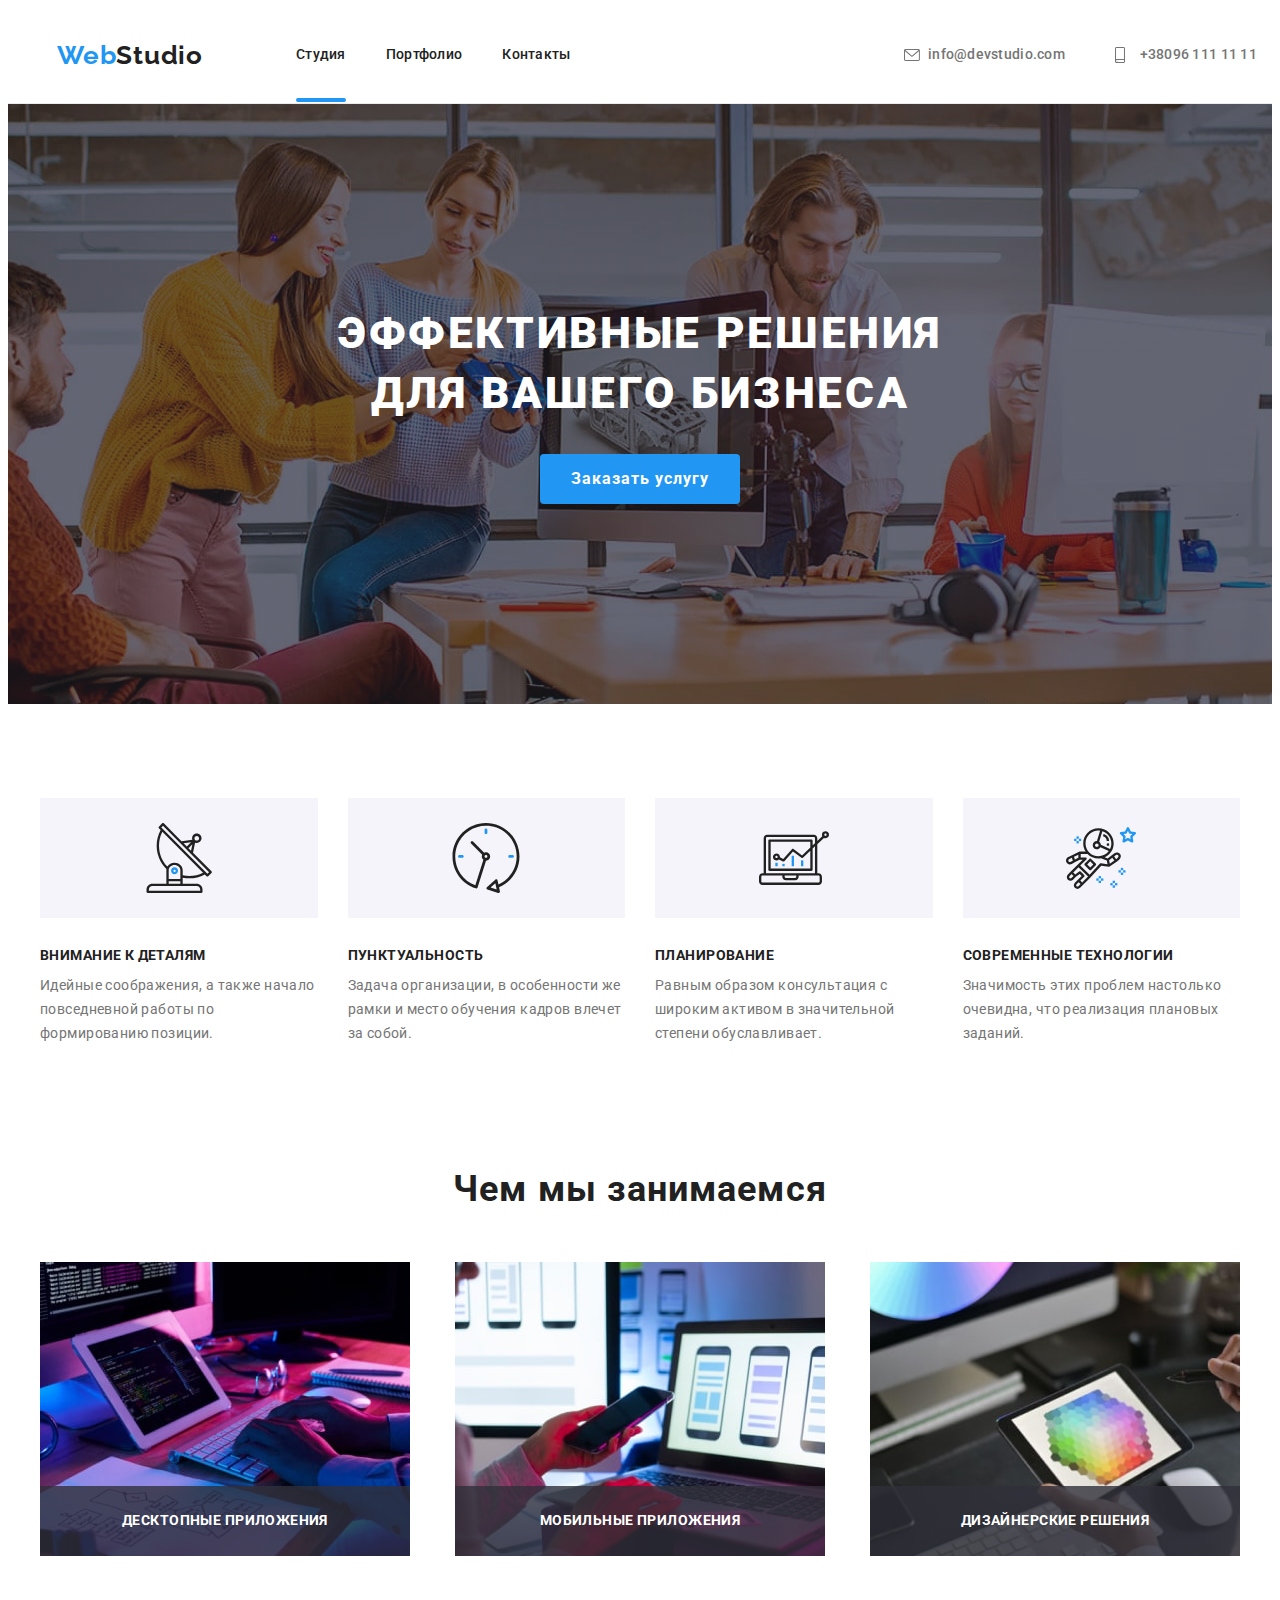
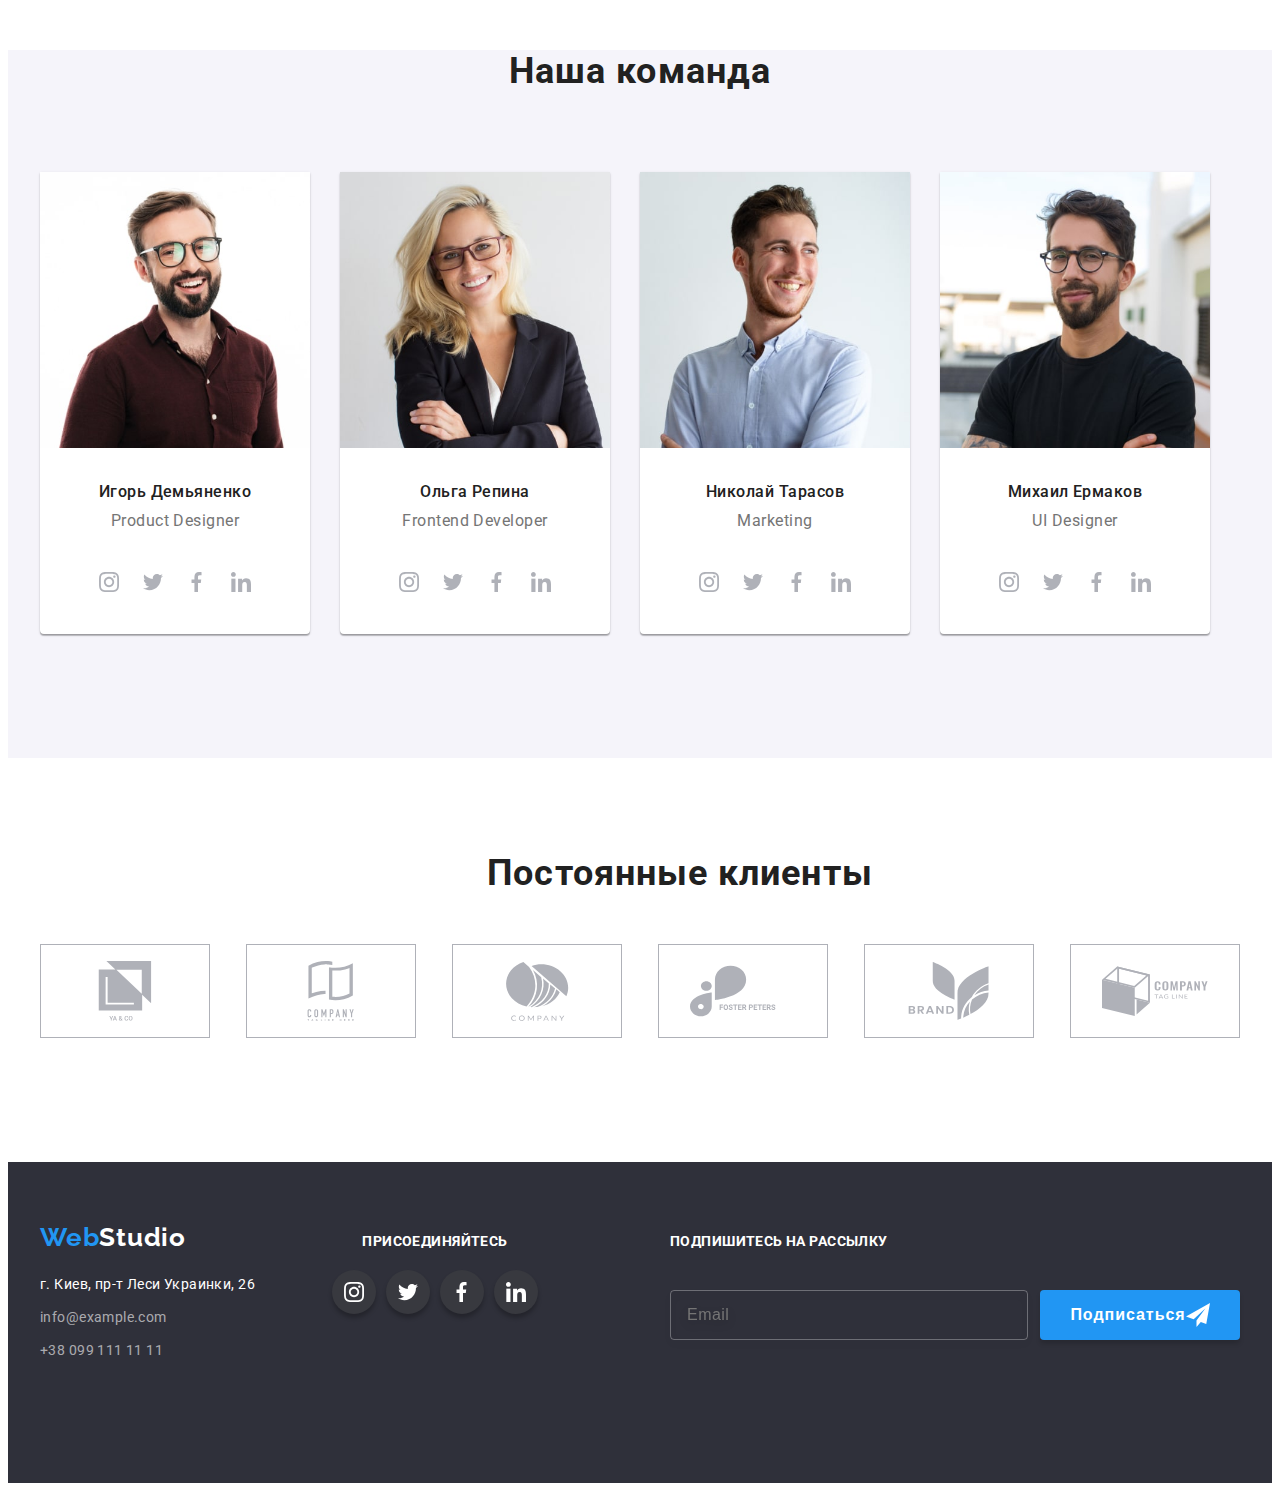
<file: index.html>
<!DOCTYPE html>
<html lang="ru">
<head>
    <meta charset="UTF-8">
    <meta http-equiv="X-UA-Compatible" content="IE=edge">
    <meta name="viewport" content="width=device-width, initial-scale=1.0">
    <title>Document</title>
    <link rel="preconnect" href="https://fonts.googleapis.com">
    <link rel="preconnect" href="https://fonts.gstatic.com" crossorigin>
    <link href="https://fonts.googleapis.com/css2?family=Raleway:wght@700&family=Roboto:wght@400;500;700;900&display=swap" rel="stylesheet">
    <link rel="stylesheet" href="https://cdnjs.cloudflare.com/ajax/libs/modern-normalize/1.1.0/modern-normalize.min.css"
                integrity="sha512-wpPYUAdjBVSE4KJnH1VR1HeZfpl1ub8YT/NKx4PuQ5NmX2tKuGu6U/JRp5y+Y8XG2tV+wKQpNHVUX03MfMFn9Q=="
                crossorigin="anonymous" referrerpolicy="no-referrer" />
    <link rel="stylesheet" href="./css/main.css"/>
</head>
<body>
        <!--page header-->
     <header class="header">
        <div class="container">
        <nav class="header-navigation">
            <a class="header__logo link" lang="en" href="./index.html"><span>Web</span>Studio</a>
            <div class="main-navigation">
            <ul class="header__list list">
                <li class="header__item">
                   <a class="header__link link active " href="./index.html">Студия</a>  
                </li>
                <li class="header__item">
                    <a class="header__link link" href="./portfolio.html">Портфолио</a> 
                </li>
                <li class="header__item">
                    <a class="header__link link" href="">Контакты</a> 
                </li>
            </ul>
            </div>
        </nav>
        <div class="header__right">
            <a class="header__mail header__link link" href="mailgo:info@devstudio.com">
                <svg class="icon-mail" width="16" height="12">
                    <use href="./img/sprite.svg#icon-envelope-hover">
                    </use>
                </svg>
                info@devstudio.com</a>
            <a class="header__tel header__link link" href="tell:+380961111111">
                <svg class="icon-tel" width="10" height="16">
                    <use href="./img/sprite.svg#icon-smartphone">
                    </use>
                </svg> +38096 111 11 11</a>
        </div> 
        <button class="menu-open" data-menu-open>
            <svg class="icon-menu" width="24" height="16">
            <use href="./img/sprite.svg#icon-menu">
            </use>
        </svg>
        </button>
        </div>
        <div class="mob-menu is-hidden" data-menu >
            <button class="mob-menu__close" data-menu-close>
                <svg class="icon-close" width="24" height="16">
                    <use href="./img/sprite.svg#icon-close">
                    </use>
                </svg>
            </button>
            <ul class="mob-menu__list list">
                <li class="mob-menu__item">
                   <a class="mob-menu__link link active " href="./index.html">Студия</a>  
                </li>
                <li class="mob-menu__item">
                    <a class="mob-menu__link link" href="./portfolio.html">Портфолио</a> 
                </li>
                <li class="mob-menu__item">
                    <a class="mob-menu__link link" href="">Контакты</a> 
                </li>
            </ul>
            <div class="mob-menu__nav">
                <a class="mob-menu__mail header__link link" href="mailgo:info@devstudio.com">
                    info@devstudio.com</a>
                <a class="mob-menu__tel header__link link" href="tell:+380961111111">
                     +38096 111 11 11</a>
            </div> 
            <ul class="mob-menu-site__list list">
                <li class="mob-menu-site__item"> <a href="https://www.instagram.com" class="mob-menu-site__link link">Instagram</a> </li>
                <li class="mob-menu-site__item"><a href="https://www.twitter.com" class="mob-menu-site__link link">Twitter</a></li>
                <li class="mob-menu-site__item"><a href="https://www.facebook.com" class="mob-menu-site__link link">Facebook</a></li>
                <li class="mob-menu-site__item"><a href="https://www.linkedin.com" class="mob-menu-site__link link">Linkedin</a></li>
            </ul>
        </div>
    </header>
        <!-- unique page content -->
        <!-- hero -->
        <section class="hero">
            <div class="container hero__container">
                <h1 class="hero__title">Эффективные решения для вашего бизнеса</h1>
                <button class="hero__button btn" type="button" data-modal-open >Заказать услугу</button>
            </div>
        </section>
        <!-- features section -->
        <section class="features">
            <div class="container features-container">
            <ul class="features-list list">
                <li class="features-items">
                    <div class="container-icon-feature">
                        <svg class="icon-features" width="70" height="70">
                            <use href="./img/sprite.svg#icon-antenna">
                            </use>
                        </svg>
                    </div>
                    <h3 class="features-title">Внимание к деталям</h3>
                    <p class="features-text">Идейные соображения, а также начало повседневной работы по формированию позиции.</p>
                </li>
                <li class="features-items">
                    <div class="container-icon-feature">
                        <svg class="icon-features" width="70" height="70">
                            <use href="./img/sprite.svg#icon-clock">
                            </use>
                        </svg>
                    </div>
                    <h3 class="features-title">Пунктуальность</h3> 
                    <p class="features-text">Задача организации, в особенности же рамки и место обучения кадров влечет за собой.</p>
                </li>
                <li class="features-items">
                    <div class="container-icon-feature">
                        <svg class="icon-features" width="70" height="70">
                            <use href="./img/sprite.svg#icon-diagram">
                            </use>
                        </svg>
                    </div>
                    <h3 class="features-title">Планирование</h3>  
                    <p class="features-text">Равным образом консультация с широким активом в значительной степени обуславливает.</p>
                </li>
                <li class="features-items">
                    <div class="container-icon-feature">
                        <svg class="icon-features" width="70" height="70">
                            <use href="./img/sprite.svg#icon-astronaut">
                            </use>
                        </svg>
                    </div>
                    <h3 class="features-title">Современные технологии</h3>
                    <p class="features-text">Значимость этих проблем настолько очевидна, что реализация плановых заданий.</p> 
                </li>
            </ul>
            </div>     
        </section>
        <!-- images section -->
          <section class="images">
            <div class="container images-container">
            <h2 class="images-title">Чем мы занимаемся</h2>
            <ul class="images-list list">
                <li class="images-item">
                     <img src="./img/img1-min.jpg" alt="Блок схема і процес написання коду" Width="370" Height="294">
                    <p class="images-text">Десктопные приложения</p>
                </li>
                <li class="images-item">
                   <img src="./img/img2-min.jpg" alt="Смартфон підключений до ноутбука" Width="370" Height="294">
                    <p class="images-text">Мобильные приложения</p>
                </li>
                <li class="images-item">
                        <img src="./img/img3-min.jpg" alt="Кольорова палітра на планшеті" Width="370" Height="294">
                    <p class="images-text">Дизайнерские решения</p>
                </li>
            </ul>
        </div>
        </section>
        <!-- team section -->
        <section class="team-section">
            <div class="container team-container">
            <h2 class="team-title">Наша команда</h2>
            <ul class="team-list list">
                <li class="team-item">
                    <picture>
                        <source srcset="./img/img1x1-min.jpg 1x, ./img/img1x2-min.jpg 2x " media="(min-width:480px)" >
                        <source srcset="./img/img1x1-min.jpg 1x, ./img/img1x2-min.jpg 2x " media="(min-width:768px)" >
                        <img src="./img/img-min.jpg" alt="Игорь Демьяненко" width="270">
                    </picture>
                    <div class="team-name-container">
                        <h3 class="team-name">Игорь Демьяненко</h3>
                        <p class="team-position" lang="en">Product Designer</p>
                    </div>
                    <ul class="icon-list list">
                        <li class="icon-group-item">
                            <a class="icon-group" href="https://www.instagram.com"><svg class="group" width="20" height="20">
                                <use href="./img/sprite.svg#icon-instagram">
                                </use>
                            </svg></a>
                        </li>
                        <li class="icon-group-item">
                            <a class="icon-group" href="https://www.twitter.com"><svg class="group" width="20" height="20">
                                <use href="./img/sprite.svg#icon-twitter">
                                </use>
                            </svg></a>
                        </li>
                        <li class="icon-group-item">
                            <a class="icon-group" href="https://www.facebook.com"><svg class="group" width="20" height="20">
                                <use href="./img/sprite.svg#icon-Vector">
                                </use>
                            </svg></a>
                        </li>
                        <li class="icon-group-item">
                            <a class="icon-group" href="https://www.linkedin.com"><svg class="group" width="20" height="20">
                                <use href="./img/sprite.svg#icon-linkedin">
                                </use>
                            </svg></a>
                        </li>
                    </ul>
                </li>
                <li class="team-item">
                    <picture>
                        <source srcset="./img/img2x1-min.jpg 1x, ./img/img2x2-min.jpg 2x " media="(min-width:480px)" >
                        <source srcset="./img/img2x1-min.jpg 1x, ./img/img2x2-min.jpg 2x " media="(min-width:768px)" >
                        <img src="./img/img4-min.jpg" alt="Ольга Репина" width="270">
                    </picture>
                    <div class="team-name-container">
                        <h3 class="team-name">Ольга Репина</h3>
                        <p class="team-position" lang="en">Frontend Developer</p>
                    </div>
                    <ul class="icon-list list">
                        <li>
                            <a class="icon-group" href="https://www.instagram.com"><svg class="group" width="20" height="20">
                                <use href="./img/sprite.svg#icon-instagram">
                                </use>
                            </svg></a>
                        </li>
                        <li>
                            <a class="icon-group" href="https://www.twitter.com"><svg class="group" width="20" height="20">
                                <use href="./img/sprite.svg#icon-twitter">
                                </use>
                            </svg></a>
                        </li>
                        <li>
                            <a class="icon-group" href="https://www.facebook.com"><svg class="group" width="20" height="20">
                                <use href="./img/sprite.svg#icon-Vector">
                                </use>
                            </svg></a>
                        </li>
                        <li>
                            <a class="icon-group" href="https://www.linkedin.com"><svg class="group" width="20" height="20">
                                <use href="./img/sprite.svg#icon-linkedin">
                                </use>
                            </svg></a>
                        </li>
                    </ul>
                </li>
                <li class="team-item">
                    <picture>
                        <source srcset="./img/img4x1-min.jpg 1x, ./img/img4x2-min.jpg 2x " media="(min-width:480px)" >
                        <source srcset="./img/img4x1-min.jpg 1x, ./img/img4x2-min.jpg 2x " media="(min-width:768px)" >
                        <img src="./img/img5-min.jpg" alt="Николай-Тарасов" width="270">
                    </picture>
                    <div class="team-name-container">
                        <h3 class="team-name">Николай Тарасов</h3>
                        <p class="team-position">Marketing</p>
                    </div>
                    <ul class="icon-list list">
                        <li>
                            <a class="icon-group" href="https://www.instagram.com"><svg class="group" width="20" height="20">
                                <use href="./img/sprite.svg#icon-instagram">
                                </use>
                            </svg></a>
                        </li>
                        <li>
                            <a class="icon-group" href="https://www.twitter.com"><svg class="group" width="20" height="20">
                                <use href="./img/sprite.svg#icon-twitter">
                                </use>
                            </svg></a>
                        </li>
                        <li>
                            <a class="icon-group" href="https://www.facebook.com"><svg class="group" width="20" height="20">
                                <use href="./img/sprite.svg#icon-Vector">
                                </use>
                            </svg></a>
                        </li>
                        <li>
                            <a class="icon-group" href="https://www.linkedin.com"><svg class="group" width="20" height="20">
                                <use href="./img/sprite.svg#icon-linkedin">
                                </use>
                            </svg></a>
                        </li>
                    </ul>
                </li>
                <li class="team-item">
                    <picture>
                        <source srcset="./img/img3x1-min.jpg 1x, ./img/img3x2-min.jpg 2x " media="(min-width:480px)" >
                        <source srcset="./img/img3x1-min.jpg 1x, ./img/img3x2-min.jpg 2x " media="(min-width:768px)" >
                        <img src="./img/img6-min.jpg" alt="Михаил Ермаков" width="270">
                    </picture>
                    <div class="team-name-container">
                        <h3 class="team-name">Михаил Ермаков</h3>
                        <p class="team-position">UI Designer</p>
                    </div>
                    <ul class="icon-list list">
                        <li>
                            <a class="icon-group" href="https://www.instagram.com"><svg class="group" width="20" height="20">
                                <use href="./img/sprite.svg#icon-instagram">
                                </use>
                            </svg></a>
                        </li>
                        <li>
                            <a class="icon-group" href="https://www.twitter.com"><svg class="group" width="20" height="20">
                                <use href="./img/sprite.svg#icon-twitter">
                                </use>
                            </svg></a>
                        </li>
                        <li>
                            <a class="icon-group" href="https://www.facebook.com"><svg class="group" width="20" height="20">
                                <use href="./img/sprite.svg#icon-Vector">
                                </use>
                            </svg></a>
                        </li>
                        <li>
                            <a class="icon-group" href="https://www.linkedin.com"><svg class="group" width="20" height="20">
                                <use href="./img/sprite.svg#icon-linkedin">
                                </use>
                            </svg></a>
                        </li>
                    </ul>
                </li>
            </ul>
        </div>
        </section>
        <section>
            <div class="container-customers container">
                <h2 class="customers-tittle">Постоянные клиенты</h2>
                <ul class="customers-list list">
                    <li class="customers-item">
                        <a class="icon-group-customers" href="">
                            <svg class="group" width="106" height="60";><use href="./img/sprite.svg#icon-group2"></use></svg>
                        </a>
                    </li>
                    <li class="customers-item">
                        <a class="icon-group-customers" href="">
                            <svg class="group" width="106" height="60"><use href="./img/sprite.svg#icon-group3"></use></svg>
                        </a>
                    </li>
                    <li class="customers-item">
                        <a class="icon-group-customers" href="">
                            <svg class="group" width="106" height="60"><use href="./img/sprite.svg#icon-group4"></use></svg>
                        </a>
                    </li>
                    <li class="customers-item">
                        <a class="icon-group-customers" href="">
                            <svg class="group" width="106" height="60"><use href="./img/sprite.svg#icon-group5"></use></svg>
                        </a>
                    </li>
                    <li class="customers-item">
                        <a class="icon-group-customers" href="">
                            <svg class="group" width="106" height="60"><use href="./img/sprite.svg#icon-group6"></use></svg>
                        </a>
                    </li>
                    <li class="customers-item">
                        <a class="icon-group-customers" href="">
                            <svg class="group" width="106" height="60"><use href="./img/sprite.svg#icon-group7"></use></svg>
                        </a>
                    </li>
                </ul>
            </div>
        </section>
    </main>
    <footer class="contacts">
        <div class="container contacts-container">
            <div class="container-footer">
                <a class="contacts-logo link" lang="en" href="./index.html"><span>Web</span>Studio</a>
                <address>
                    <ul class="contacts-list list"> 
                        <li class="contacts-items"><a class="contacts-address link" href="">г. Киев, пр-т Леси Украинки, 26</a></li>
                        <li class="contacts-items"><a class="contacts-link link" href="mailgo:info@example.com">info@example.com</a></li>
                        <li class="contacts-items"><a class="contacts-link link" href="tel:+380991111111">+38 099 111 11 11</a></li>
                    </ul>
                </address>
            </div>
            <div class="container-footer-name">
                <h2 class="name-footer">присоединяйтесь</h2>
                <ul class="icon-list-footer list">
                    <li class="footer-items">
                        <a class="footer-link link" href="https://www.instagram.com"><svg class="icon-instagram icon" width="20" height="20">
                            <use href="./img/sprite.svg#icon-instagram">
                            </use>
                        </svg></a>
                    </li>
                    <li class="footer-items">
                        <a class="footer-link link" href="https://www.twitter.com"><svg class="icon-twitter icon" width="20" height="20">
                            <use href="./img/sprite.svg#icon-twitter">
                            </use>
                        </svg></a>
                    </li>
                    <li class="footer-items">
                        <a class="footer-link link" href="https://www.facebook.com"><svg class="icon-facebook icon" width="20" height="20">
                            <use href="./img/sprite.svg#icon-Vector">
                            </use>
                        </svg></a>
                    </li>
                    <li class="footer-items">
                        <a class="footer-link link" href="https://www.linkedin.com"><svg class="icon-linkedin icon" width="20" height="20">
                            <use href="./img/sprite.svg#icon-linkedin">
                            </use>
                        </svg></a>
                    </li>
                </ul>
            </div>
            <form class="footer-form" action="">
                <h2 class="name-footer">подпишитесь на рассылку</h2>
                <div class="footer-form-container">
                    <input type="email" class="footer-email" placeholder="Email" >
                    <button class="footer-btn">Подписаться
                        <svg class="icon-icon-send" width="24" height="24">
                            <use href="./img/sprite.svg#icon-icon-send">
                            </use>
                        </svg>
                    </button>
                </div>
            </form>
        </div>
    
    </footer>
    <div class="backdrop is-hidden" data-modal >
        <div class="modal">
            <button class="button-close" type="button" data-modal-close>
                <svg class="icon-close icon" width="11" height="11">
                    <use href="./img/sprite.svg#icon-close">
                    </use>
                </svg>
            </button>
            <form  class="modal-form" name="signup_form" autocomplete="on" novalidate>
                <div class="modal-container">
                    <b class="modal-tittle">Оставьте свои данные, мы вам перезвоним</b>
                    <div class="modal-name">
                        <label class="text-label" for="name">
                        Имя
                        <span class="input-wrap">
                        <input class="modal-aria" type="text" name="name" id="name" placeholder="Иван Иванов"/>
                        <svg class="icon-m" width="18" height="18">
                            <use href="./img/sprite.svg#icon-man">
                            </use>
                        </svg>
                    </span>
                    </label>
                    </div>
                    <div class="modal-tel">
                        <label class="text-label" for="tel">
                        Телефон
                        <span class="input-wrap">
                        <input class="modal-aria" type="tel" name="tel" id="tel" placeholder="+380111111111"/>
                     <svg class="icon-m" width="18" height="18">
                            <use href="./img/sprite.svg#icon-phone">
                            </use>
                        </svg>
                    </span>    
                    </label>
                    </div>
                    <div class="modal-email">
                        <label class="text-label" for="email">
                        Почта
                        <span class="input-wrap">
                        <input class="modal-aria" type="email" name="email" id="email" placeholder="ivanov@mail"/>
                     <svg class="icon-m" width="18" height="18">
                            <use href="./img/sprite.svg#icon-envelope">
                            </use>
                        </svg>
                    </span>    
                    </label> 
                    </div>
                    <div class="modal-comments ">
                        <label class="text-label" for="comments">
                        Коментарий
                        <textarea class="comments-aria" name="comments" id="comments" placeholder="Введите текст"></textarea>
                    </label> 
                    </div>
                </div>
                <div class="modal-form-field">
                    <input type="checkbox" id="check" name="policy" class="visually-hidden checkbox">
                    <label for="check" class="check-label">
                        Соглашаюсь с рассылкой и принимаю <a class="modal-link" href="">Условия договора</a>
                    </label>
                </div>
                <button type="submit" class="btn form-btn">Oтправить</button>
              </form> 
        </div>
    </div> 
    <script src="./js/modal.js"></script>
    <script src="./js/menu.js"></script>
</body>
</html>
</file>
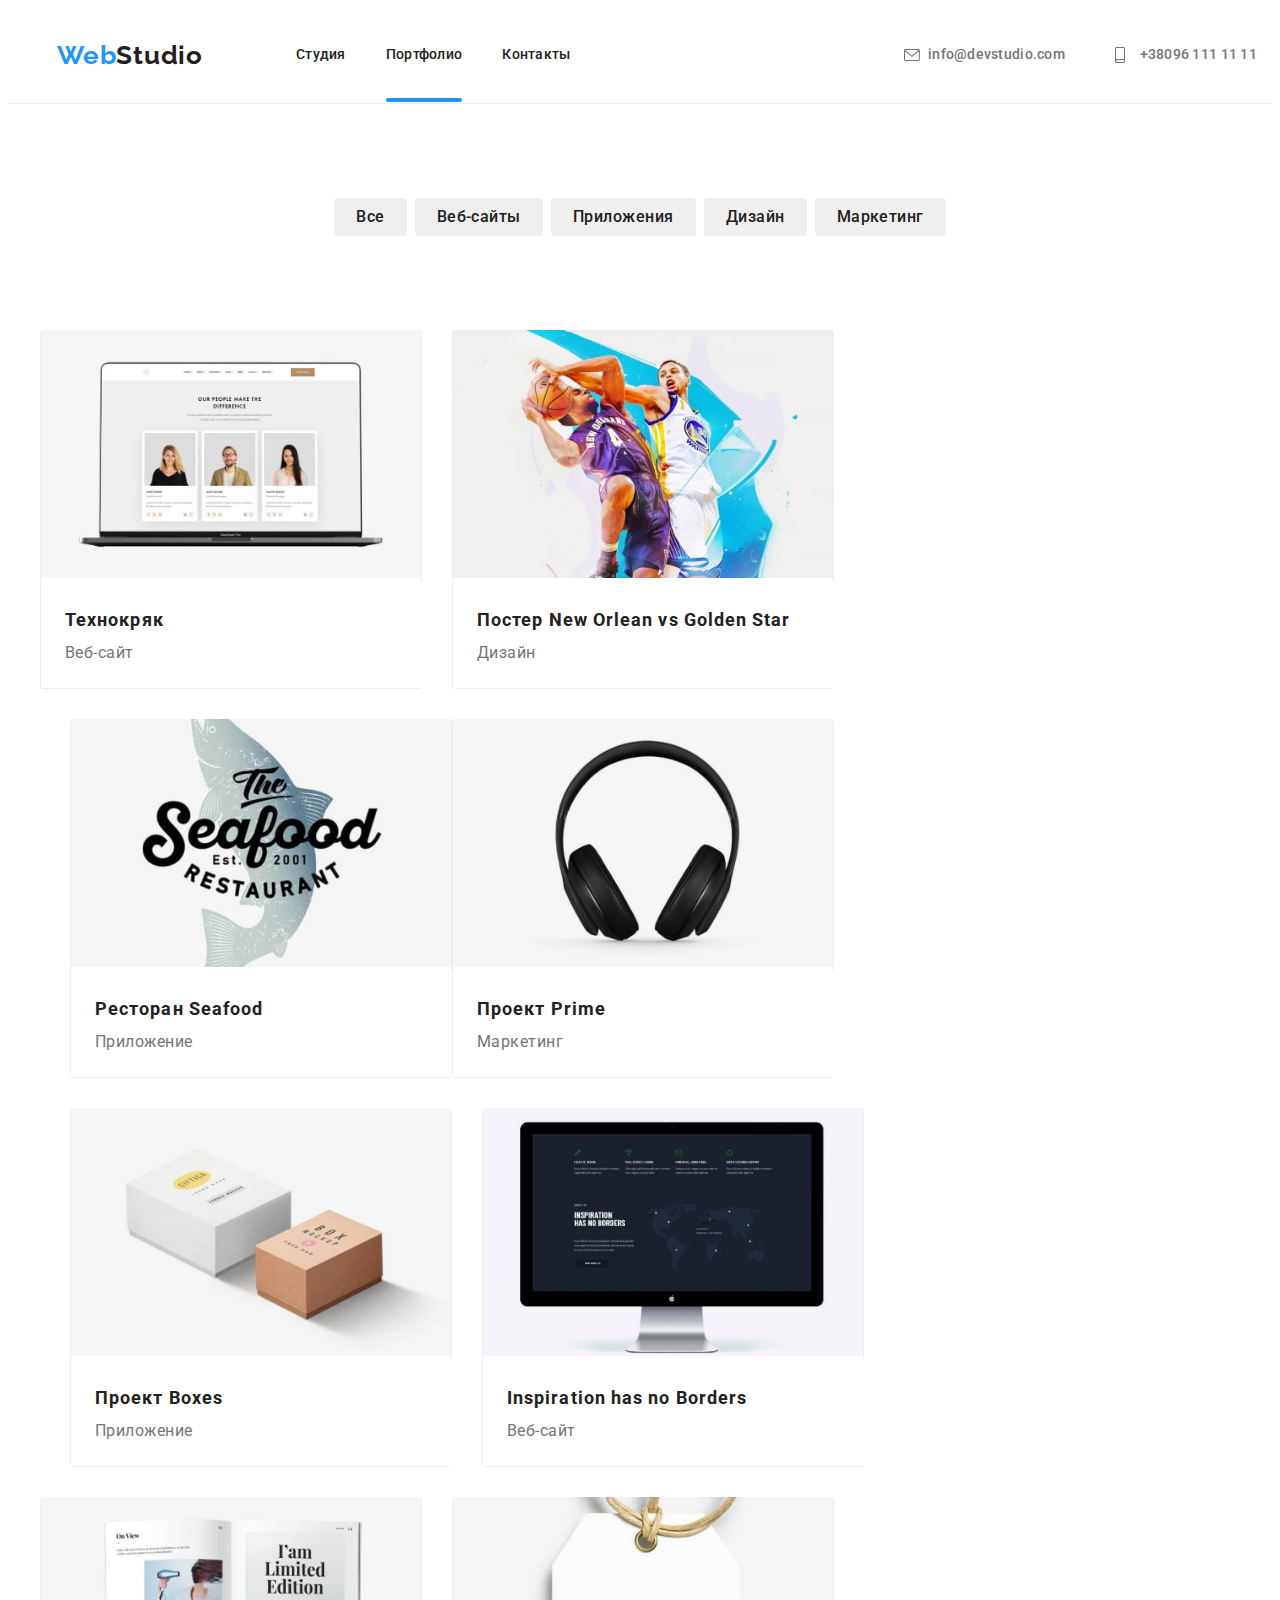
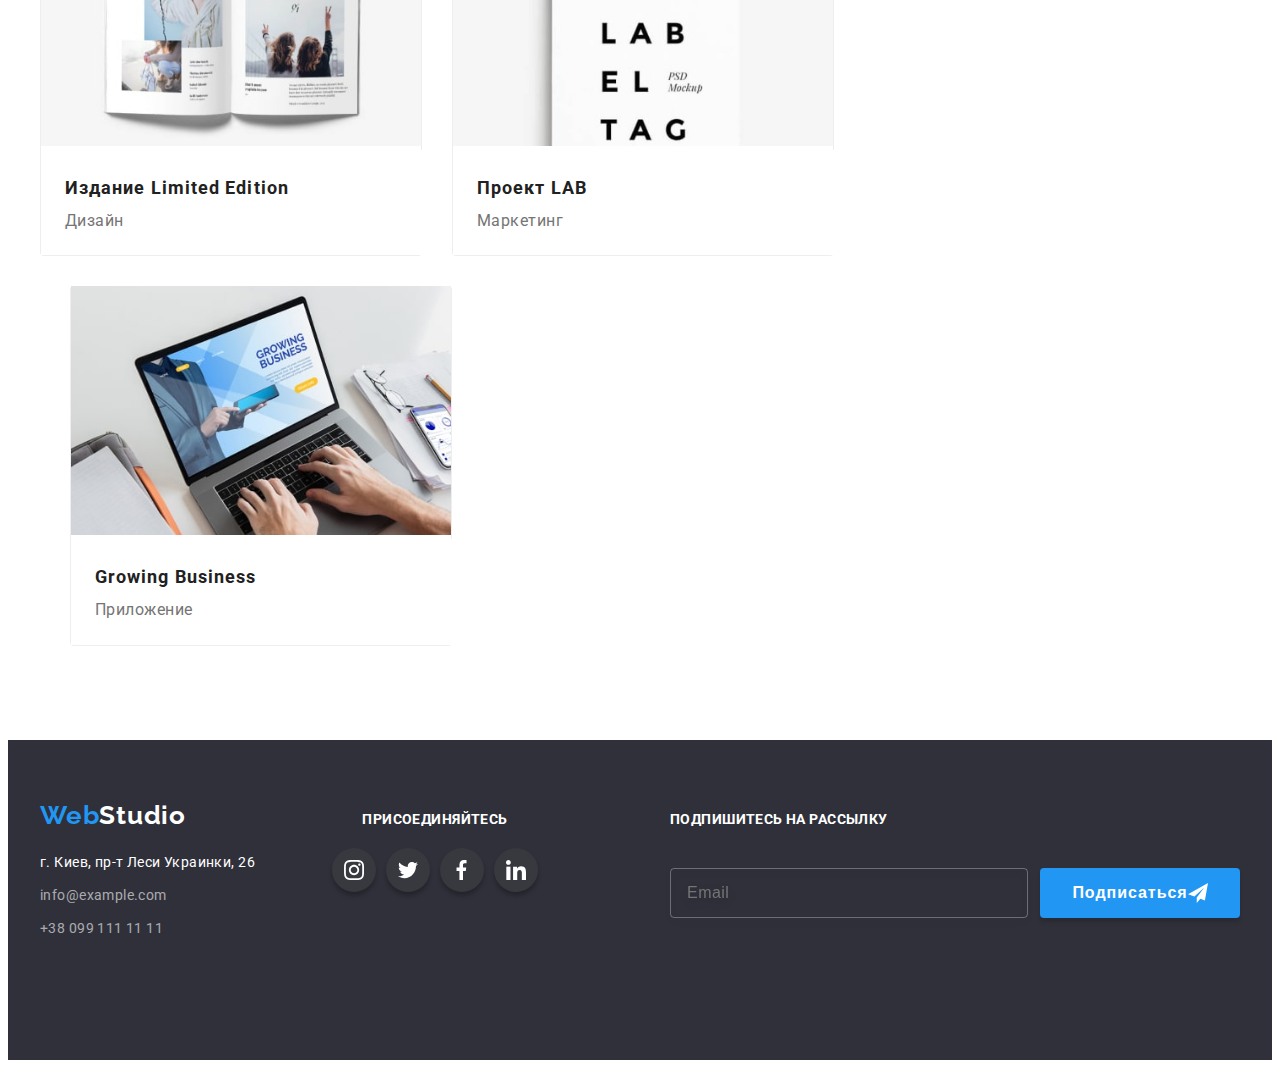
<file: portfolio.html>
<!DOCTYPE html>
<html lang="ru">
  <head>
    <meta charset="UTF-8">
    <meta http-equiv="X-UA-Compatible" content="IE=edge">
    <meta name="viewport" content="width=device-width, initial-scale=1.0">
    <title>Document</title>
    <link rel="preconnect" href="https://fonts.googleapis.com">
    <link rel="preconnect" href="https://fonts.gstatic.com" crossorigin>
    <link href="https://fonts.googleapis.com/css2?family=Raleway:wght@700&family=Roboto:wght@400;500;700;900&display=swap" rel="stylesheet">
    <link rel="stylesheet" href="https://cdnjs.cloudflare.com/ajax/libs/modern-normalize/1.1.0/modern-normalize.min.css"
                integrity="sha512-wpPYUAdjBVSE4KJnH1VR1HeZfpl1ub8YT/NKx4PuQ5NmX2tKuGu6U/JRp5y+Y8XG2tV+wKQpNHVUX03MfMFn9Q=="
                crossorigin="anonymous" referrerpolicy="no-referrer" />
    <link rel="stylesheet" href="./css/main.css"/>
</head>
<body>
        <!--page header-->
        <header class="header">
          <div class="container">
          <nav class="header-navigation">
              <a class="header__logo link" lang="en" href="./index.html"><span>Web</span>Studio</a>
              <div class="main-navigation">
              <ul class="header__list list">
                  <li class="header__item">
                     <a class="header__link link  " href="./index.html">Студия</a>  
                  </li>
                  <li class="header__item">
                      <a class="header__link link active" href="./portfolio.html">Портфолио</a> 
                  </li>
                  <li class="header__item">
                      <a class="header__link link" href="">Контакты</a> 
                  </li>
              </ul>
              </div>
          </nav>
          <div class="header__right">
              <a class="header__mail header__link link" href="mailgo:info@devstudio.com">
                  <svg class="icon-mail" width="16" height="12">
                      <use href="./img/sprite.svg#icon-envelope-hover">
                      </use>
                  </svg>
                  info@devstudio.com</a>
              <a class="header__tel header__link link" href="tell:+380961111111">
                  <svg class="icon-tel" width="10" height="16">
                      <use href="./img/sprite.svg#icon-smartphone">
                      </use>
                  </svg> +38096 111 11 11</a>
          </div> 
          <button class="menu-open" data-menu-open>
              <svg class="icon-menu" width="24" height="16">
              <use href="./img/sprite.svg#icon-menu">
              </use>
          </svg>
          </button>
          </div>
          <div class="mob-menu is-hidden" data-menu >
              <button class="mob-menu__close" data-menu-close>
                  <svg class="icon-close" width="24" height="16">
                      <use href="./img/sprite.svg#icon-close">
                      </use>
                  </svg>
              </button>
              <ul class="mob-menu__list list">
                  <li class="mob-menu__item">
                     <a class="mob-menu__link link active " href="./index.html">Студия</a>  
                  </li>
                  <li class="mob-menu__item">
                      <a class="mob-menu__link link" href="./portfolio.html">Портфолио</a> 
                  </li>
                  <li class="mob-menu__item">
                      <a class="mob-menu__link link" href="">Контакты</a> 
                  </li>
              </ul>
              <div class="mob-menu__nav">
                  <a class="mob-menu__mail header__link link" href="mailgo:info@devstudio.com">
                      info@devstudio.com</a>
                  <a class="mob-menu__tel header__link link" href="tell:+380961111111">
                       +38096 111 11 11</a>
              </div> 
              <ul class="mob-menu-site__list list">
                  <li class="mob-menu-site__item"> <a href="https://www.instagram.com" class="mob-menu-site__link link">Instagram</a> </li>
                  <li class="mob-menu-site__item"><a href="https://www.twitter.com" class="mob-menu-site__link link">Twitter</a></li>
                  <li class="mob-menu-site__item"><a href="https://www.facebook.com" class="mob-menu-site__link link">Facebook</a></li>
                  <li class="mob-menu-site__item"><a href="https://www.linkedin.com" class="mob-menu-site__link link">Linkedin</a></li>
              </ul>
          </div>
      </header>
        <!-- unique page content -->
    <main>
      <!-- hero -->
      <section class="portfolio-hero">
          <div class="container portfolio-container">
          <div class="portfolio-button">
            <ul class="portfolio-hero-list list">
                <li class="portfolio-hero-item"><button class="portfolio-hero-button" type="button">Все</button></li>
                <li class="portfolio-hero-item"><button class="portfolio-hero-button" type="button">Веб-сайты</button></li>
                <li class="portfolio-hero-item"><button class="portfolio-hero-button" type="button">Приложения</button></li>
                <li class="portfolio-hero-item"><button class="portfolio-hero-button" type="button">Дизайн</button></li>
                <li class="portfolio-hero-item"><button class="portfolio-hero-button" type="button">Маркетинг</button></li>
            </ul>
          </div>
          <ul class="our-products-list list">
              <li class="our-products-item"> 
                <div class="product-container">
                  <picture>
                    <source srcset="./img/img13x1-min.jpg 1x, ./img/img13x2-min.jpg 2x " media="(min-width:480px)" >
                    <source srcset="./img/img13x1-min.jpg 1x, ./img/img13x2-min.jpg 2x " media="(min-width:768px)" >
                    <img src="./img/img02-min.jpg" alt="На экране ноута изображен сайт" >
                </picture>
                <p class="text-product">
                  Технокряк это современная площадка распространения коронавируса. Компании используют эту платформу для цифрового шпионажа и атак на защищённые сервера конкурентов.
                </p>
              </div>
                <div class="our-title-container">
                <h3 class="our-products-title">Технокряк</h3>
                <p class="our-products-text">Веб-сайт</p>
                </div>
              </li>
              <li class="our-products-item">
                <picture>
                  <source srcset="./img/img12x1-min.jpg 1x, ./img/img12x2-min.jpg 2x " media="(min-width:480px)" >
                  <source srcset="./img/img12x1-min.jpg 1x, ./img/img12x2-min.jpg 2x " media="(min-width:768px)" >
                  <img src="./img/img03-min.jpg" alt="Два баскетболиста в борьбе за мяч" >
              </picture>
                <div class="our-title-container">
                <h3 class="our-products-title">Постер New Orlean vs Golden Star</h3>
                <p class="our-products-text">Дизайн</p>
                </div>
              </li>
              <li class="our-products-item">
                <picture>
                  <source srcset="./img/img11x1-min.jpg 1x, ./img/img11x2-min.jpg 2x " media="(min-width:480px)" >
                  <source srcset="./img/img11x1-min.jpg 1x, ./img/img11x2-min.jpg 2x " media="(min-width:768px)" >
                  <img src="./img/img04-min.jpg" alt="Логотип ресторана">
              </picture>
                <div class="our-title-container">
                <h3 class="our-products-title">Ресторан Seafood</h3>
                <p class="our-products-text">Приложение</p>
                </div>
              </li>
              <li class="our-products-item">
                <picture>
                  <source srcset="./img/img10x1-min.jpg 1x, ./img/img10x2-min.jpg 2x " media="(min-width:480px)" >
                  <source srcset="./img/img10x1-min.jpg 1x, ./img/img10x2-min.jpg 2x " media="(min-width:768px)" >
                  <img src="./img/img05-min.jpg" alt="Наушники">
              </picture>
                <div class="our-title-container">
                <h3 class="our-products-title">Проект Prime</h3>
                <p class="our-products-text">Маркетинг</p>
                </div>
              </li>
              <li class="our-products-item">
                <picture>
                  <source srcset="./img/img9x1-min.jpg 1x, ./img/img9x2-min.jpg 2x " media="(min-width:480px)" >
                  <source srcset="./img/img9x1-min.jpg 1x, ./img/img9x2-min.jpg 2x " media="(min-width:768px)" >
                  <img src="./img/img06-min.jpg" alt="Белая и коричневая коробки">
              </picture>
                <div class="our-title-container">
                <h3 class="our-products-title">Проект Boxes</h3>
                <p class="our-products-text">Приложение</p>
              </div>
              </li>
              <li class="our-products-item">
                <picture>
                  <source srcset="./img/img8x1-min.jpg 1x, ./img/img8x2-min.jpg 2x " media="(min-width:480px)" >
                  <source srcset="./img/img8x1-min.jpg 1x, ./img/img8x2-min.jpg 2x " media="(min-width:768px)" >
                  <img src="./img/img07-min.jpg" alt="Монитор">
              </picture>
                <div class="our-title-container">
                <h3 class="our-products-title">Inspiration has no Borders</h3>
                <p class="our-products-text">Веб-сайт</p>
              </div>
              </li>
              <li class="our-products-item">
                <picture>
                  <source srcset="./img/img7x1-min.jpg 1x, ./img/img7x2-min.jpg 2x " media="(min-width:480px)" >
                  <source srcset="./img/img7x1-min.jpg 1x, ./img/img7x2-min.jpg 2x " media="(min-width:768px)" >
                  <img src="./img/img08-min.jpg" alt="Книга">
              </picture>
                <div class="our-title-container">
                <h3 class="our-products-title">Издание Limited Edition</h3>
                <p class="our-products-text">Дизайн</p>
              </div>
              </li>
              <li class="our-products-item">
                <picture>
                  <source srcset="./img/img6x1-min.jpg 1x, ./img/img6x2-min.jpg 2x " media="(min-width:480px)" >
                  <source srcset="./img/img6x1-min.jpg 1x, ./img/img6x2-min.jpg 2x " media="(min-width:768px)" >
                  <img src="./img/img09-min.jpg" alt="Ярлык">
              </picture>
                <div class="our-title-container">
                <h3 class="our-products-title">Проект LAB</h3>
                <p class="our-products-text">Маркетинг</p>
              </div>
              </li>
              <li class="our-products-item">
                <picture>
                  <source srcset="./img/img5x1-min.jpg 1x, ./img/img5x2-min.jpg 2x " media="(min-width:480px)" >
                  <source srcset="./img/img5x1-min.jpg 1x, ./img/img5x2-min.jpg 2x " media="(min-width:768px)" >
                  <img src="./img/img01-min.jpg" alt="Руки набирают текст на ноуте" >
              </picture>
                <div class="our-title-container">
                <h3 class="our-products-title">Growing Business</h3>
                <p class="our-products-text">Приложение</p>
              </div>
              </li>
          </ul>
        </div>
      </section>
    </main>
    <footer class="contacts">
      <div class="container contacts-container">
          <div class="container-footer">
              <a class="contacts-logo link" lang="en" href="./index.html"><span>Web</span>Studio</a>
              <address>
                  <ul class="contacts-list list"> 
                      <li class="contacts-items"><a class="contacts-address link" href="">г. Киев, пр-т Леси Украинки, 26</a></li>
                      <li class="contacts-items"><a class="contacts-link link" href="mailgo:info@example.com">info@example.com</a></li>
                      <li class="contacts-items"><a class="contacts-link link" href="tel:+380991111111">+38 099 111 11 11</a></li>
                  </ul>
              </address>
          </div>
          <div class="container-footer-name">
              <h2 class="name-footer">присоединяйтесь</h2>
              <ul class="icon-list-footer list">
                  <li class="footer-items">
                      <a class="footer-link link" href="https://www.instagram.com"><svg class="icon-instagram icon" width="20" height="20">
                          <use href="./img/sprite.svg#icon-instagram">
                          </use>
                      </svg></a>
                  </li>
                  <li class="footer-items">
                      <a class="footer-link link" href="https://www.twitter.com"><svg class="icon-twitter icon" width="20" height="20">
                          <use href="./img/sprite.svg#icon-twitter">
                          </use>
                      </svg></a>
                  </li>
                  <li class="footer-items">
                      <a class="footer-link link" href="https://www.facebook.com"><svg class="icon-facebook icon" width="20" height="20">
                          <use href="./img/sprite.svg#icon-Vector">
                          </use>
                      </svg></a>
                  </li>
                  <li class="footer-items">
                      <a class="footer-link link" href="https://www.linkedin.com"><svg class="icon-linkedin icon" width="20" height="20">
                          <use href="./img/sprite.svg#icon-linkedin">
                          </use>
                      </svg></a>
                  </li>
              </ul>
          </div>
          <form class="footer-form" action="">
            <h2 class="name-footer">подпишитесь на рассылку</h2>
            <div class="footer-form-container">
                <input type="email" class="footer-email" placeholder="Email" >
                <button class="footer-btn">Подписаться
                    <svg class="icon-icon-send" width="20" height="20">
                        <use href="./img/sprite.svg#icon-icon-send">
                        </use>
                    </svg>
                </button>
            </div>
        </form>
      </div>
  
  </footer>
  <script src="./js/menu.js"></script>
</body>
</html>
</file>
<file: css/main.css>
@charset "UTF-8";
:root {
  --primery-background-color:#FFFFFF;
  --secondary-background-color:#E5E5E5;
  --hero-footer-background-color:#2F303A;
  --main-title-color: #FFFFFF;
  --secondary-title-color:  #212121;
  --main-text-color:  #757575;
  --accent-color:#2196F3;
}

p, h1, h2, h3, h4 {
  margin-top: 0;
  margin-bottom: 0;
}

ul {
  margin-top: 0;
  margin-bottom: 0;
  padding-left: 0;
}

body {
  font-family: "Roboto", sans-serif;
}

ul {
  margin-top: 0;
  margin-bottom: 0;
  padding-left: 0;
}

section {
  padding-top: 94px;
  padding-bottom: 94px;
}

.list {
  list-style: none;
}

.link {
  text-decoration: none;
}

.container {
  width: 100%;
  padding-left: 15px;
  padding-right: 15px;
  margin: 0 auto;
}

@media screen and (min-width: 480px) {
  .container {
    max-width: 448px;
  }
}

@media screen and (min-width: 768px) {
  .container {
    max-width: 768px;
  }
}

@media screen and (min-width: 1200px) {
  .container {
    max-width: 1200px;
  }
}

.header {
  padding-top: 32px;
  padding-bottom: 32px;
  display: flex;
  border-bottom: 1px solid #ECECEC;
}

.header .container {
  position: relative;
  display: flex;
  align-items: center;
  width: 100%;
  justify-content: space-between;
  padding-left: 40px;
  margin-right: 0;
}

@media screen and (min-width: 768px) {
  .header-navigation {
    display: flex;
    align-items: center;
    flex-direction: row;
  }
}

@media screen and (min-width: 1200px) {
  .header-navigation {
    display: flex;
    align-items: center;
  }
}

.header__item:not(:last-child) {
  margin-right: 40px;
}

.header__logo {
  font-family: Raleway;
  font-weight: bold;
  font-size: 26px;
  line-height: 1.19;
  letter-spacing: 0.03em;
  color: var(--secondary-title-color);
  margin-right: 93px;
  transition-property: transform;
  transition: transform 250ms cubic-bezier(0.4, 0, 0.2, 1);
}

.header__logo:hover {
  transform: scale(1.25);
}

@media screen and (min-width: 480px) {
  .main-navigation {
    display: none;
  }
}

@media screen and (min-width: 768px) {
  .main-navigation {
    display: block;
    width: 294px;
    height: 16px;
  }
}

@media screen and (min-width: 1200px) {
  .main-navigation {
    display: block;
    width: 294px;
    height: 16px;
  }
}

@media screen and (min-width: 480px) {
  .header__list {
    display: none;
  }
}

@media screen and (min-width: 768px) {
  .header__list {
    display: flex;
    align-items: center;
  }
}

@media screen and (min-width: 1200px) {
  .header__list {
    display: flex;
    align-items: center;
  }
}

@media screen and (min-width: 480px) {
  .header__item
.header__link {
    display: none;
  }
}

@media screen and (min-width: 768px) {
  .header__item
.header__link {
    display: flex;
    font-weight: 500;
    font-size: 14px;
    line-height: 1.14;
    letter-spacing: 0.02em;
    color: var(--secondary-title-color);
    position: relative;
  }
}

@media screen and (min-width: 1200px) {
  .header__item
.header__link {
    display: flex;
    font-weight: 500;
    font-size: 14px;
    line-height: 1.14;
    letter-spacing: 0.02em;
    color: var(--secondary-title-color);
    position: relative;
  }
}

.header__link:hover,
.header__link:focus {
  color: var(--accent-color);
}

.header__link {
  transition: color 250ms cubic-bezier(0.4, 0, 0.2, 1);
}

@media screen and (min-width: 480px) {
  .active::after {
    display: none;
  }
}

@media screen and (min-width: 768px) {
  .active::after {
    content: '';
    display: block;
    width: 100%;
    background-color: var(--accent-color);
    height: 4px;
    border-radius: 2px;
    position: absolute;
    top: 51px;
  }
}

@media screen and (min-width: 1200px) {
  .active::after {
    content: '';
    display: block;
    width: 100%;
    background-color: var(--accent-color);
    height: 4px;
    border-radius: 2px;
    position: absolute;
    top: 51px;
  }
}

@media screen and (min-width: 480px) {
  .header__right {
    display: none;
  }
}

@media screen and (min-width: 768px) {
  .header__right {
    margin-left: auto;
    display: flex;
    margin-bottom: 0;
    flex-direction: column;
  }
}

@media screen and (min-width: 1200px) {
  .header__right {
    margin-left: auto;
    display: flex;
    margin-right: 0;
    flex-direction: row;
  }
}

.icon-tel,
.icon-mail {
  fill: currentColor;
}

@media screen and (min-width: 480px) {
  .header__tel {
    display: none;
  }
}

@media screen and (min-width: 768px) {
  .header__tel {
    display: flex;
    align-items: center;
    font-weight: 500;
    font-size: 14px;
    line-height: 1.14;
    letter-spacing: 0.02em;
    color: var(--main-text-color);
    width: 142px;
    justify-content: space-between;
    margin-right: 0;
  }
}

@media screen and (min-width: 1200px) {
  .header__tel {
    display: flex;
    align-items: center;
    font-weight: 500;
    font-size: 14px;
    line-height: 1.14;
    letter-spacing: 0.02em;
    color: var(--main-text-color);
    width: 142px;
    justify-content: space-between;
  }
}

@media screen and (min-width: 480px) {
  .header__mail {
    display: none;
  }
}

@media screen and (min-width: 768px) {
  .header__mail {
    display: flex;
    align-items: center;
    font-weight: 500;
    font-size: 14px;
    line-height: 1.14;
    letter-spacing: 0.02em;
    color: var(--main-text-color);
    width: 161px;
    justify-content: space-between;
    margin-bottom: 10px;
    margin-right: 0;
  }
}

@media screen and (min-width: 1200px) {
  .header__mail {
    display: flex;
    align-items: center;
    font-weight: 500;
    font-size: 14px;
    line-height: 1.14;
    letter-spacing: 0.02em;
    margin-bottom: 0;
    color: var(--main-text-color);
    width: 161px;
    justify-content: space-between;
    margin-right: 50px;
  }
}

.menu-open {
  background-color: #FFFFFF;
  border: none;
  display: block;
}

@media screen and (min-width: 768px) {
  .menu-open {
    display: none;
  }
}

@media screen and (min-width: 1200px) {
  .menu-open {
    display: none;
  }
}

.menu-open:hover .icon-menu,
.menu-open:hover .icon-menu {
  fill: var(--accent-color);
}

.mob-menu {
  display: flex;
  position: fixed;
  width: 100vw;
  height: 100vh;
  background-color: #FFFFFF;
  justify-content: space-between;
  flex-direction: column;
  padding-top: 48px;
  padding-bottom: 48px;
  padding-left: 40px;
  transform: translateZ(5px);
  z-index: 1;
}

.mob-menu__item {
  display: flex;
}

.mob-menu__close {
  position: absolute;
  display: block;
  right: 15px;
  top: 10px;
  background-color: #FFFFFF;
  border: none;
}

.mob-menu__close:hover .icon-close,
.mob-menu__close:focus .icon-close {
  fill: var(--accent-color);
}

.mob-menu__item:not(:last-child) {
  margin-bottom: 32px;
}

.mob-menu__link:hover,
.mob-menu__link:focus {
  color: var(--accent-color);
}

.mob-menu__list {
  display: block;
}

.mob-menu__link {
  font-weight: 500;
  font-size: 40px;
  line-height: 47px;
  letter-spacing: 0.02em;
  color: #212121;
  transition: color 250ms cubic-bezier(0.4, 0, 0.2, 1);
}

.mob-menu__nav {
  display: flex;
  flex-direction: column-reverse;
  position: absolute;
  bottom: 134px;
}

.mob-menu__tel {
  font-weight: 500;
  font-size: 34px;
  line-height: 1.18;
  letter-spacing: 0.02em;
  color: var(--accent-color);
  margin-bottom: 32px;
  margin-top: auto;
}

.mob-menu__mail {
  font-weight: 500;
  font-size: 24px;
  line-height: 1.17;
  letter-spacing: 0.02em;
  color: #757575;
}

.mob-menu-site__list {
  display: flex;
  flex-direction: row;
}

.mob-menu-site__item:not(:last-child) {
  margin-right: 10px;
  padding-right: 10px;
}

.mob-menu-site__item {
  display: block;
  position: relative;
}

.mob-menu-site__link {
  font-weight: 500;
  font-size: 18px;
  line-height: 1.22;
  letter-spacing: 0.02em;
  color: #2196F3;
}

.mob-menu-site__item:not(:last-child)::after {
  content: '';
  display: block;
  background-color: #757575;
  width: 1px;
  height: 100%;
  position: absolute;
  transform: translateY(-100%);
  right: 0;
}

.mob-menu.is-hidden {
  opacity: 0;
  visibility: hidden;
  pointer-events: none;
}

.hero {
  display: flex;
}

@media screen and (min-width: 480px) {
  .hero {
    background-image: linear-gradient(rgba(47, 48, 58, 0.4), rgba(47, 48, 58, 0.4)), url(../img/theader1x-min.jpg), url(../img/theader1x-min.jpg);
    background-size: 100%;
    padding-top: 118px;
    padding-bottom: 118px;
    background-repeat: no-repeat;
    background-size: cover;
    background-position: center;
  }
}

@media screen and (min-width: 768px) {
  .hero {
    background-image: linear-gradient(rgba(47, 48, 58, 0.4), rgba(47, 48, 58, 0.4)), url(../img/header1x-min.jpg) 1x, url(../img/header1x-min.jpg) 2x;
    background-size: cover;
    background-position: center;
    background-repeat: no-repeat;
    padding-top: 118px;
    padding-bottom: 118px;
  }
}

@media screen and (min-width: 1200px) {
  .hero {
    background-image: linear-gradient(rgba(47, 48, 58, 0.4), rgba(47, 48, 58, 0.4)), url(../img/fon-min.jpg);
    padding-top: 200px;
    padding-bottom: 200px;
    background-repeat: no-repeat;
    background-size: cover;
    background-position: center;
  }
}

.hero__container {
  display: flex;
  flex-direction: column;
  align-items: center;
  justify-content: center;
}

.hero__title {
  font-weight: 900;
  font-size: 44px;
  line-height: 1.36;
  text-align: center;
  letter-spacing: 0.06em;
  text-transform: uppercase;
  color: var(--main-title-color);
}

@media screen and (min-width: 480px) {
  .hero__title {
    font-size: 26px;
    line-height: 1.62;
    text-align: center;
    letter-spacing: 0.06em;
    text-transform: uppercase;
    width: 360px;
    height: 84px;
  }
}

@media screen and (min-width: 768px) {
  .hero__title {
    font-weight: 900;
    font-size: 26px;
    line-height: 1.62;
    text-align: center;
    letter-spacing: 0.06em;
    text-transform: uppercase;
    width: 360px;
    height: 84px;
  }
}

@media screen and (min-width: 1200px) {
  .hero__title {
    font-weight: 900;
    font-size: 44px;
    line-height: 1.36;
    text-align: center;
    letter-spacing: 0.06em;
    text-transform: uppercase;
    width: 696px;
    height: 120px;
  }
}

.hero__button {
  font-family: Roboto;
  font-style: normal;
  background-color: var(--accent-color);
  font-weight: bold;
  font-size: 16px;
  line-height: 1.87;
  text-align: center;
  letter-spacing: 0.06em;
  cursor: pointer;
  border-radius: 4px;
  color: var(--main-title-color);
  width: 200px;
  height: 50px;
  margin-top: 30px;
  border: none;
}

.backdrop {
  position: fixed;
  height: 100%;
  width: 100%;
  background-color: rgba(23, 26, 36, 0.2);
  top: 0;
  transition: opacity 250ms, visibility 250ms;
  display: flex;
  align-items: center;
  justify-content: center;
}

@media screen and (min-width: 480px) {
  .modal {
    position: absolute;
    width: 450px;
    height: 609px;
    background-color: #FFFFFF;
    border-radius: 5px;
    left: 50%;
    top: 50%;
    transform: translate(-50%, -50%);
  }
}

@media screen and (min-width: 768px) {
  .modal {
    position: absolute;
    width: 450px;
    height: 609px;
    background-color: #FFFFFF;
    border-radius: 5px;
    left: 50%;
    top: 50%;
    transform: translate(-50%, -50%);
  }
}

@media screen and (min-width: 1200px) {
  .modal {
    position: absolute;
    width: 528px;
    height: 581px;
    background-color: #FFFFFF;
    border-radius: 5px;
    left: 50%;
    top: 50%;
    transform: translate(-50%, -50%);
  }
}

.button-close {
  display: flex;
  background-color: var(--primery-background-color);
  position: absolute;
  right: 8px;
  top: 8px;
  border: 1px solid rgba(0, 0, 0, 0.1);
  box-sizing: border-box;
  width: 30px;
  height: 30px;
  border-radius: 50%;
  justify-content: center;
  align-items: center;
}

.icon-close {
  transition: fill 250ms cubic-bezier(0.4, 0, 0.2, 1);
}

.button-close:focus .icon-close,
.button-close:hover .icon-close {
  fill: #2196F3;
}

.backdrop.is-hidden {
  opacity: 0;
  visibility: hidden;
  pointer-events: none;
}

.modal-form {
  display: flex;
  flex-direction: column;
}

.modal-container {
  padding-left: 40px;
  padding-right: 40px;
  margin-top: 40px;
  width: 100%;
  height: 342px;
}

.modal-tittle {
  display: block;
  font-weight: bold;
  font-size: 20px;
  line-height: 1ю15;
  text-align: center;
  letter-spacing: 0.03em;
  color: #212121;
  margin-bottom: 12px;
}

.modal-email,
.modal-tel,
.modal-name,
.modal-comments {
  display: flex;
  flex-direction: column;
  margin-bottom: 10px;
  position: relative;
}

.text-label {
  font-weight: normal;
  font-size: 12px;
  line-height: 1.17;
  letter-spacing: 0.01em;
  color: #757575;
}

.modal-aria {
  width: 100%;
  height: 40px;
  margin-top: 4px;
  padding-left: 40px;
  border: 1px solid rgba(0, 0, 0, 0.25);
  border-radius: 4px;
}

.modal-aria:focus + .icon-m,
.modal-aria:hover + .icon-m {
  fill: #2196F3;
}

.modal-aria:hover,
.modal-aria:focus {
  border: 1px solid #2196F3;
  border-radius: 4px;
  outline: none;
}

.input-wrap {
  position: relative;
}

.icon-m {
  position: absolute;
  left: 10px;
  top: 50%;
  transform: translateY(-50%);
  transition: fill 250ms cubic-bezier(0.4, 0, 0.2, 1);
}

.comments-aria {
  width: 100%;
  height: 120px;
  margin-top: 4px;
  border: 1px solid rgba(0, 0, 0, 0.25);
  border-radius: 4px;
  outline: none;
  padding: 12px 12px;
  resize: none;
}

.comments-aria:hover,
.comments-aria:focus {
  border: 1px solid #2196F3;
  border-radius: 4px;
  outline: none;
}

.modal-form-field {
  font-weight: normal;
  font-size: 14px;
  line-height: 1.71;
  letter-spacing: 0.03em;
  color: #757575;
}

@media screen and (min-width: 480px) {
  .modal-form-field {
    display: flex;
    position: absolute;
    width: 100%;
    bottom: 80px;
    left: 40px;
    right: auto;
    font-weight: normal;
    font-size: 12px;
    line-height: 1.17;
    letter-spacing: 0.03em;
    color: #757575;
  }
}

@media screen and (min-width: 768px) {
  .modal-form-field {
    display: flex;
    position: absolute;
    width: 100%;
    bottom: 121px;
    left: 40px;
    right: auto;
    font-weight: normal;
    font-size: 12px;
    line-height: 1.17;
    letter-spacing: 0.03em;
    color: #757575;
  }
}

@media screen and (min-width: 1200px) {
  .modal-form-field {
    display: flex;
    position: absolute;
    width: 100%;
    bottom: 120px;
    left: 54px;
    right: auto;
    font-size: 14px;
    line-height: 1.71px;
    letter-spacing: 0.03em;
    color: #757575;
  }
}

.checkbox {
  position: absolute;
  top: 35px;
  opacity: 0;
}

.checkbox:checked + .check-label::before {
  background: #2196F3;
  background-image: url(../img/check.svg);
  background-repeat: no-repeat;
  background-size: contain;
  background-position: center;
  border: none;
}

.modal-link {
  display: block;
  font-size: 14px;
  line-height: 1.71px;
  letter-spacing: 0.03em;
  color: #2196F3;
  margin-left: 5px;
}

@media screen and (min-width: 480px) {
  .modal-link {
    display: block;
    font-weight: normal;
    font-size: 12px;
    line-height: 1.17;
    letter-spacing: 0.03em;
    color: #2196F3;
  }
}

@media screen and (min-width: 768px) {
  .modal-link {
    display: block;
    font-weight: normal;
    font-size: 12px;
    line-height: 1.17;
    letter-spacing: 0.03em;
    color: #2196F3;
  }
}

@media screen and (min-width: 1200px) {
  .modal-link {
    display: block;
    font-size: 14px;
    line-height: 1.71px;
    letter-spacing: 0.03em;
    color: #2196F3;
  }
}

.form-btn {
  position: absolute;
  display: flex;
  width: 200px;
  height: 50px;
  background: #188CE8;
  box-shadow: 0px 4px 4px rgba(0, 0, 0, 0.15);
  border-radius: 4px;
  font-weight: bold;
  font-size: 16px;
  line-height: 1.87;
  align-items: center;
  text-align: center;
  letter-spacing: 0.06em;
  color: #FFFFFF;
  border: none;
  padding-left: 56px;
}

@media screen and (min-width: 480px) {
  .form-btn {
    bottom: 4px;
    left: 25%;
  }
}

@media screen and (min-width: 768px) {
  .form-btn {
    bottom: 40px;
    left: 25%;
  }
}

@media screen and (min-width: 1200px) {
  .form-btn {
    bottom: 40px;
    left: 165px;
  }
}

.check-label {
  display: flex;
  flex-direction: row;
  justify-content: center;
  align-items: center;
}

.check-label::before {
  content: "";
  display: block;
  width: 16px;
  height: 15px;
  border: 2px solid var(--secondary-title-color);
  border-radius: 2px;
  margin-right: 5px;
}

.features {
  background-color: var(--primery-background-color);
  display: flex;
}

@media screen and (min-width: 768px) {
  .features {
    display: flex;
    padding-bottom: 92px;
  }
}

.features-container {
  display: flex;
  width: 100%;
}

.features-list {
  display: flex;
}

@media screen and (min-width: 480px) {
  .features-list {
    flex-direction: column;
  }
}

@media screen and (min-width: 768px) {
  .features-list {
    flex-direction: row;
    flex-wrap: wrap;
  }
}

@media screen and (min-width: 1200px) {
  .features-list {
    flex-direction: row;
  }
}

.features-title {
  font-weight: bold;
  font-size: 14px;
  line-height: 1.14;
  letter-spacing: 0.03em;
  text-transform: uppercase;
  color: var(--secondary-title-color);
  margin-bottom: 10px;
}

@media screen and (min-width: 480px) {
  .features-title {
    font-weight: bold;
    font-size: 14px;
    line-height: 1.14;
    letter-spacing: 0.03em;
    text-transform: uppercase;
    color: var(--secondary-title-color);
    margin-bottom: 10px;
    text-align: center;
  }
}

@media screen and (min-width: 768px) {
  .features-title {
    font-weight: bold;
    font-size: 14px;
    line-height: 1.14;
    letter-spacing: 0.03em;
    text-transform: uppercase;
    text-align: start;
    color: var(--secondary-title-color);
    margin-bottom: 10px;
  }
}

@media screen and (min-width: 1200px) {
  .features-title {
    font-weight: bold;
    font-size: 14px;
    line-height: 1.14;
    letter-spacing: 0.03em;
    text-transform: uppercase;
    color: var(--secondary-title-color);
    margin-bottom: 10px;
  }
}

.features-items {
  display: flex;
  flex-direction: column;
}

@media screen and (min-width: 480px) {
  .features-items {
    display: flex;
    width: 100%;
  }
}

@media screen and (min-width: 768px) {
  .features-items {
    display: flex;
    flex-wrap: wrap;
    flex-basis: calc((100% - 30px) / 2);
    margin-left: 30px;
  }
  .features-items:nth-child(2n + 1) {
    margin-left: 0;
  }
}

@media screen and (min-width: 1200px) {
  .features-items {
    display: flex;
    flex-wrap: wrap;
    flex-basis: calc( (100% - 90px) / 4);
    margin-left: 30px;
  }
  .features-items:nth-child(3n) {
    margin-left: 30px;
  }
}

@media screen and (min-width: 480px) {
  .features-items:not(:last-child) {
    margin-bottom: 30px;
  }
}

.container-icon-feature {
  display: flex;
  justify-content: center;
  background-color: #F5F4FA;
  margin-bottom: 30px;
}

@media screen and (min-width: 480px) {
  .container-icon-feature {
    display: flex;
    width: 100%;
  }
}

@media screen and (min-width: 768px) {
  .container-icon-feature {
    display: flex;
    width: 100%;
  }
}

.icon-features {
  display: flex;
  margin: 25px auto;
}

.features-text {
  font-size: 14px;
  line-height: 1.71;
  letter-spacing: 0.03em;
  color: var(--main-text-color);
}

@media screen and (min-width: 480px) {
  .images {
    display: none;
  }
}

@media screen and (min-width: 768px) {
  .images {
    display: none;
  }
}

@media screen and (min-width: 1200px) {
  .images {
    display: flex;
    padding-top: 0px;
  }
}

@media screen and (min-width: 1200px) {
  .images-list {
    display: flex;
    justify-content: space-between;
  }
}

@media screen and (min-width: 1200px) {
  .images-item {
    position: relative;
    display: flex;
  }
}

@media screen and (min-width: 1200px) {
  .images-text {
    position: absolute;
    font-weight: bold;
    font-size: 14px;
    line-height: 1.14;
    text-align: center;
    letter-spacing: 0.03em;
    text-transform: uppercase;
    width: 100%;
    color: #FFFFFF;
    background-color: rgba(47, 48, 58, 0.8);
    padding-top: 27px;
    padding-bottom: 27px;
    bottom: 0;
  }
}

@media screen and (min-width: 1200px) {
  .images-title {
    font-weight: bold;
    font-size: 36px;
    line-height: 1.17;
    text-align: center;
    letter-spacing: 0.03em;
    color: var(--secondary-title-color);
    margin-bottom: 52px;
  }
}

.team-section {
  background-color: #F5F4FA;
  display: flex;
  padding-top: 0;
}

.team-container {
  display: flex;
  height: 100%;
  justify-content: center;
  flex-direction: column;
}

.team-list {
  display: flex;
}

@media screen and (min-width: 480px) {
  .team-list {
    display: flex;
    flex-direction: column;
    width: 100%;
    margin-top: 30px;
  }
}

@media screen and (min-width: 768px) {
  .team-list {
    display: flex;
    flex-direction: row;
    flex-wrap: wrap;
  }
}

@media screen and (min-width: 1200px) {
  .team-list {
    display: flex;
    flex-direction: row;
    flex-wrap: wrap;
  }
}

.team-title {
  display: block;
}

@media screen and (min-width: 480px) {
  .team-title {
    display: block;
    font-weight: bold;
    font-size: 28px;
    line-height: 1.18px;
    text-align: center;
    letter-spacing: 0.03em;
    color: #212121;
    justify-content: center;
    margin-bottom: 30px;
  }
}

@media screen and (min-width: 768px) {
  .team-title {
    display: block;
    font-weight: bold;
    font-size: 28px;
    line-height: 1.18px;
    text-align: center;
    letter-spacing: 0.03em;
    justify-content: center;
    align-items: center;
    color: #212121;
    margin-bottom: 50px;
  }
}

@media screen and (min-width: 1200px) {
  .team-title {
    display: block;
    font-weight: bold;
    font-size: 36px;
    line-height: 1.17;
    text-align: center;
    letter-spacing: 0.03em;
    color: var(--secondary-title-color);
    margin-bottom: 50px;
  }
}

.team-item {
  box-shadow: 0px 1px 3px rgba(0, 0, 0, 0.12), 0px 1px 1px rgba(0, 0, 0, 0.14), 0px 2px 1px rgba(0, 0, 0, 0.2);
  border-radius: 0px 0px 4px 4px;
  background-color: #FFFFFF;
}

@media screen and (min-width: 480px) {
  .team-item {
    display: block;
    width: 100%;
  }
  .team-item img {
    width: 100%;
  }
}

@media screen and (min-width: 768px) {
  .team-item {
    display: flex;
    flex-direction: column;
    flex-wrap: wrap;
    flex-basis: calc(100% / 2 - 30px);
    margin-bottom: 0;
  }
}

@media screen and (min-width: 1200px) {
  .team-item {
    display: flex;
    flex-direction: column;
    flex-wrap: wrap;
    flex-basis: calc(100% / 4 - 30px);
    margin-bottom: 0;
  }
}

@media screen and (min-width: 480px) {
  .team-item {
    margin-bottom: 30px;
  }
}

@media screen and (min-width: 768px) {
  .team-item:not(:nth-child(2n)) {
    margin-right: 30px;
  }
}

@media screen and (min-width: 1200px) {
  .team-item:not(:last-child) {
    margin-right: 30px;
  }
}

.team-name-container {
  padding-top: 30px;
  padding-bottom: 30px;
  align-content: center;
}

.team-name {
  font-weight: 500;
  font-size: 16px;
  line-height: 1.19;
  text-align: center;
  letter-spacing: 0.03em;
  color: var(--secondary-title-color);
  margin-bottom: 10px;
}

.team-position {
  font-size: 16px;
  line-height: 1.19;
  text-align: center;
  letter-spacing: 0.03em;
  color: var(--main-text-color);
}

.icon-list {
  display: flex;
  width: 206px;
  justify-content: space-between;
  align-items: center;
  margin-bottom: 30px;
  margin-left: 32px;
}

@media screen and (min-width: 480px) {
  .icon-list {
    margin-bottom: 30px;
    margin-left: 0;
    width: 100%;
    justify-content: center;
  }
  .icon-list .icon-list:not(:last-child) {
    margin-left: 10px;
  }
}

.icon-group:hover,
.icon-group:focus {
  color: var(--main-title-color);
  background-color: var(--accent-color);
}

.icon-group {
  display: flex;
  color: #AFB1B8;
  width: 44px;
  height: 44px;
  justify-content: center;
  align-items: center;
  border-radius: 50%;
  transition: background-color 250ms cubic-bezier(0.4, 0, 0.2, 1), color 250ms cubic-bezier(0.4, 0, 0.2, 1);
}

.group {
  fill: currentColor;
}

.container-customers {
  justify-content: center;
  align-items: flex-start;
}

.customers-tittle {
  font-weight: bold;
  font-size: 36px;
  line-height: 1.17;
  text-align: center;
  letter-spacing: 0.03em;
  color: var(--secondary-title-color);
  margin-bottom: 50px;
}

.customers-list {
  display: flex;
  justify-content: space-around;
}

@media screen and (min-width: 480px) {
  .customers-list {
    width: 100%;
  }
}

.icon-group-customers:focus,
.icon-group-customers:hover {
  color: var(--accent-color);
  border: 1px solid var(--accent-color);
}

.icon-group-customers {
  display: flex;
  color: #AFB1B8;
  width: 170px;
  height: 92px;
  border: 1px solid #AFB1B8;
  justify-content: center;
  align-items: center;
  transition: color 250ms cubic-bezier(0.4, 0, 0.2, 1), border 250ms cubic-bezier(0.4, 0, 0.2, 1);
}

.group {
  fill: currentColor;
}

.container-customers {
  justify-content: center;
  padding-top: 0;
}

.customers-tittle {
  display: block;
  font-weight: bold;
  font-size: 36px;
  line-height: 1.17;
  text-align: center;
  letter-spacing: 0.03em;
  color: var(--secondary-title-color);
}

@media screen and (min-width: 480px) {
  .customers-tittle {
    display: inline-block;
    font-weight: bold;
    font-size: 28px;
    line-height: 1.18px;
    text-align: center;
    letter-spacing: 0.03em;
    color: #212121;
    margin-bottom: 50px;
    margin-left: 80px;
  }
}

@media screen and (min-width: 768px) {
  .customers-tittle {
    display: block;
    font-weight: bold;
    font-size: 28px;
    line-height: 1.18px;
    text-align: center;
    letter-spacing: 0.03em;
    color: #212121;
    margin-bottom: 30px;
  }
}

@media screen and (min-width: 1200px) {
  .customers-tittle {
    display: block;
    font-weight: bold;
    font-size: 36px;
    line-height: 1.17;
    text-align: center;
    letter-spacing: 0.03em;
    color: var(--secondary-title-color);
    margin-bottom: 50px;
  }
}

.customers-item {
  display: flex;
}

@media screen and (min-width: 480px) {
  .customers-item {
    display: flex;
    flex-wrap: wrap;
    flex-basis: calc((100% - 30px) / 2);
    margin-bottom: 30px;
  }
  .customers-item:nth-child(2n+1) {
    margin-left: 0;
  }
}

@media screen and (min-width: 768px) {
  .customers-item {
    display: flex;
    flex-wrap: wrap;
    flex-basis: calc((100% - 90px) / 3);
    margin-bottom: 30px;
  }
  .customers-item::nth-child(3n) {
    margin-right: 0;
  }
}

@media screen and (min-width: 1200px) {
  .customers-item {
    display: flex;
    flex-wrap: wrap;
    flex-basis: calc(100% / 6 - 30px);
  }
}

.customers-list {
  display: flex;
  flex-wrap: wrap;
  justify-content: space-between;
}

.icon-group-customers:focus,
.icon-group-customers:hover {
  color: var(--accent-color);
  border: 1px solid var(--accent-color);
}

.icon-group-customers {
  display: flex;
  color: #AFB1B8;
  width: 100%;
  height: 92px;
  border: 1px solid #AFB1B8;
  justify-content: center;
  align-items: center;
  transition: color 250ms cubic-bezier(0.4, 0, 0.2, 1), border 250ms cubic-bezier(0.4, 0, 0.2, 1);
}

.group {
  fill: currentColor;
}

.contacts {
  background-color: var(--hero-footer-background-color);
  display: flex;
  padding-top: 60px;
  padding-bottom: 60px;
}

@media screen and (min-width: 480px) {
  .contacts-container {
    display: flex;
    flex-direction: column;
    align-items: center;
    justify-content: space-between;
  }
}

@media screen and (min-width: 768px) {
  .contacts-container {
    display: flex;
    justify-content: space-between;
    flex-direction: row;
    flex-wrap: wrap;
    align-items: flex-start;
    padding-left: 60px;
    padding-right: 60px;
  }
}

@media screen and (min-width: 1200px) {
  .contacts-container {
    display: flex;
    flex-direction: row;
    height: 50%;
    flex-wrap: nowrap;
    padding-left: 15px;
    padding-right: 15px;
  }
}

.container-footer {
  display: flex;
  flex-direction: column;
}

@media screen and (min-width: 480px) {
  .container-footer {
    display: flex;
    justify-content: center;
    align-items: center;
    margin-bottom: 60px;
  }
}

@media screen and (min-width: 768px) {
  .container-footer {
    display: flex;
    justify-content: center;
    align-items: center;
  }
}

@media screen and (min-width: 1200px) {
  .container-footer {
    display: flex;
    justify-content: left;
    align-items: flex-start;
    margin-right: 60px;
  }
}

.contacts-address {
  display: block;
  font-style: normal;
  font-size: 14px;
  line-height: 1.71;
  letter-spacing: 0.03em;
  color: var(--main-title-color);
  width: 232px;
}

.contacts-items:not(:last-child) {
  margin-bottom: 9px;
}

@media screen and (min-width: 768px) {
  .contacts-items {
    display: flex;
    justify-content: center;
    align-items: center;
  }
}

.contacts-list {
  display: flex;
  flex-direction: column;
}

@media screen and (min-width: 480px) {
  .contacts-list {
    display: flex;
    justify-content: center;
    align-items: center;
    width: 100%;
  }
}

@media screen and (min-width: 768px) {
  .contacts-list {
    display: flex;
    justify-content: center;
    align-items: center;
    width: 100%;
  }
}

@media screen and (min-width: 1200px) {
  .contacts-list {
    display: flex;
    justify-content: left;
    align-items: flex-start;
    width: 100%;
  }
}

.contacts-link {
  font-style: normal;
  font-size: 14px;
  line-height: 1.71;
  letter-spacing: 0.03em;
  transition: color 250ms cubic-bezier(0.4, 0, 0.2, 1);
  color: rgba(255, 255, 255, 0.6);
}

.contacts-link:hover,
.contacts-link:focus {
  color: var(--accent-color);
}

.contacts-logo {
  display: flex;
  font-family: Raleway;
  font-weight: bold;
  font-size: 26px;
  line-height: 1.19;
  letter-spacing: 0.03em;
  color: var(--main-title-color);
  width: 145px;
  height: 31px;
  margin-bottom: 20px;
}

span {
  color: var(--accent-color);
}

@media screen and (min-width: 480px) {
  .container-footer-name {
    display: flex;
    margin-left: 0;
    align-items: center;
    align-content: center;
    flex-direction: column;
    margin-bottom: 60px;
  }
}

@media screen and (min-width: 768px) {
  .container-footer-name {
    display: flex;
    flex-direction: column;
    width: 206px;
  }
}

@media screen and (min-width: 1200px) {
  .container-footer-name {
    display: flex;
    flex-direction: column;
    width: 206px;
    margin-top: 12px;
    margin-bottom: auto;
  }
}

.name-footer {
  display: flex;
  margin-bottom: 20px;
  font-weight: bold;
  font-size: 14px;
  line-height: 1.14;
  letter-spacing: 0.03em;
  text-transform: uppercase;
  color: var(--primery-background-color);
}

.icon-list-footer {
  display: flex;
  width: 206px;
  justify-content: space-between;
}

.footer-items {
  display: flex;
}

.footer-items::not(:last-child) {
  margin-right: 10px;
}

.footer-link:hover,
.footer-link:focus {
  background-color: var(--accent-color);
}

.footer-link {
  display: flex;
  color: var(--primery-background-color);
  width: 44px;
  height: 44px;
  justify-content: center;
  align-items: center;
  border-radius: 50%;
  box-shadow: 0px 4px 4px 0px #00000040;
  background-color: #38393f;
  transition: background-color 250ms cubic-bezier(0.4, 0, 0.2, 1);
}

.icon {
  fill: currentColor;
}

@media screen and (min-width: 480px) {
  .footer-form {
    display: flex;
    flex-direction: column;
    align-items: center;
    align-content: center;
    width: 100%;
  }
}

@media screen and (min-width: 768px) {
  .footer-form {
    display: flex;
    margin-bottom: 0;
    width: 100%;
  }
}

@media screen and (min-width: 1200px) {
  .footer-form {
    display: inline-block;
    margin-right: 0;
    margin-left: auto;
    margin-top: 12px;
    margin-bottom: auto;
    margin-left: auto;
    margin-right: 0;
    width: 570px;
  }
}

@media screen and (min-width: 480px) {
  .footer-form-container {
    display: flex;
    flex-direction: column;
    align-items: center;
    align-content: center;
    width: 100%;
  }
}

@media screen and (min-width: 768px) {
  .footer-form-container {
    display: flex;
    flex-direction: column;
    align-items: center;
    align-content: center;
    width: 100%;
  }
}

@media screen and (min-width: 1200px) {
  .footer-form-container {
    display: flex;
    flex-direction: row;
    flex-wrap: nowrap;
  }
}

.footer-email {
  padding-left: 16px;
  border: 1px solid rgba(255, 255, 255, 0.3);
  box-sizing: border-box;
  filter: drop-shadow(0px 4px 4px rgba(0, 0, 0, 0.15));
  border-radius: 4px;
  background: none;
  font-weight: normal;
  font-size: 16px;
  line-height: 1.25;
  display: flex;
  align-items: center;
  letter-spacing: 0.03em;
  color: rgba(255, 255, 255, 0.6);
}

@media screen and (min-width: 480px) {
  .footer-email {
    display: flex;
    width: 100%;
    height: 50px;
  }
}

@media screen and (min-width: 768px) {
  .footer-email {
    display: flex;
    height: 50px;
    width: 450px;
    margin-top: 20px;
  }
}

@media screen and (min-width: 1200px) {
  .footer-email {
    display: flex;
    height: 50px;
    width: 358px;
  }
}

.footer-form-container {
  display: flex;
  flex-direction: row;
}

@media screen and (min-width: 480px) {
  .footer-form-container {
    display: flex;
    flex-direction: column;
  }
}

@media screen and (min-width: 768px) {
  .footer-form-container {
    display: flex;
    flex-direction: column;
  }
}

@media screen and (min-width: 1200px) {
  .footer-form-container {
    display: flex;
    flex-direction: row;
  }
}

@media screen and (min-width: 480px) {
  .footer-btn {
    display: flex;
    margin-left: 0px;
    margin-top: 20px;
    border: none;
    height: 50px;
    width: 200px;
    background-color: var(--accent-color);
    background: #2196F3;
    box-shadow: 0px 4px 4px rgba(0, 0, 0, 0.15);
    border-radius: 4px;
    font-weight: bold;
    font-size: 16px;
    line-height: 1.87;
    align-items: center;
    text-align: center;
    letter-spacing: 0.06em;
    color: #FFFFFF;
    justify-content: center;
  }
}

@media screen and (min-width: 768px) {
  .footer-btn {
    display: flex;
    margin-left: 0px;
    margin-top: 20px;
    border: none;
    height: 50px;
    width: 200px;
    background-color: var(--accent-color);
    background: #2196F3;
    box-shadow: 0px 4px 4px rgba(0, 0, 0, 0.15);
    border-radius: 4px;
    font-weight: bold;
    font-size: 16px;
    line-height: 1.87;
    align-items: center;
    text-align: center;
    letter-spacing: 0.06em;
    color: #FFFFFF;
    justify-content: center;
  }
}

@media screen and (min-width: 1200px) {
  .footer-btn {
    display: flex;
    margin-left: 12px;
    border: none;
    height: 50px;
    width: 200px;
    background-color: var(--accent-color);
    background: #2196F3;
    box-shadow: 0px 4px 4px rgba(0, 0, 0, 0.15);
    border-radius: 4px;
    font-weight: bold;
    font-size: 16px;
    line-height: 1.87;
    align-items: center;
    text-align: center;
    letter-spacing: 0.06em;
    color: #FFFFFF;
    justify-content: center;
  }
}

.icon-icon-send {
  fill: var(--main-title-color);
}

.portfolio-hero {
  display: flex;
}

.portfolio-container {
  display: flex;
  flex-direction: column;
  align-items: center;
}

@media screen and (min-width: 480px) {
  .portfolio-hero-list {
    display: flex;
    flex-wrap: wrap;
  }
}

@media screen and (min-width: 768px) {
  .portfolio-hero-list {
    display: flex;
    flex-wrap: wrap;
  }
}

@media screen and (min-width: 1200px) {
  .portfolio-hero-list {
    display: flex;
    flex-wrap: wrap;
  }
}

.portfolio-hero-item:not(:last-child) {
  margin-right: 8px;
}

.portfolio-hero-button:focus,
.portfolio-hero-button:hover {
  color: var(--main-title-color);
  background-color: var(--accent-color);
  border: none;
}

.portfolio-hero-button {
  font-family: Roboto;
  font-style: normal;
  font-weight: 500;
  font-size: 16px;
  line-height: 1.62;
  text-align: center;
  letter-spacing: 0.03em;
  cursor: pointer;
  color: var(--secondary-title-color);
  flex-direction: column;
  padding: 6px 22px;
  border-radius: 4px;
  flex-wrap: wrap;
  border: none;
  transition: color 250ms cubic-bezier(0.4, 0, 0.2, 1), background-color 250ms cubic-bezier(0.4, 0, 0.2, 1);
}

@media screen and (min-width: 480px) {
  .portfolio-hero-button {
    margin-bottom: 30px;
  }
}

@media screen and (min-width: 768px) {
  .portfolio-hero-button {
    margin-bottom: 30px;
  }
}

@media screen and (min-width: 1200px) {
  .portfolio-hero-button {
    font-family: Roboto;
    font-style: normal;
    font-weight: 500;
    font-size: 16px;
    line-height: 1.62;
    text-align: center;
    letter-spacing: 0.03em;
    cursor: pointer;
    color: var(--secondary-title-color);
    flex-direction: column;
    padding: 6px 22px;
    border-radius: 4px;
    flex-wrap: wrap;
    border: none;
    transition: color 250ms cubic-bezier(0.4, 0, 0.2, 1), background-color 250ms cubic-bezier(0.4, 0, 0.2, 1);
  }
}

.our-products-list {
  display: flex;
  flex-wrap: wrap;
  margin-top: 34px;
}

@media screen and (min-width: 480px) {
  .our-products-list {
    display: flex;
    flex-wrap: wrap;
  }
}

@media screen and (min-width: 768px) {
  .our-products-list {
    display: flex;
    flex-wrap: wrap;
  }
}

@media screen and (min-width: 1200px) {
  .our-products-list {
    display: flex;
    flex-wrap: wrap;
  }
}

.our-products-item:hover {
  background-color: #FFFFFF;
  box-sizing: border-box;
  box-shadow: 0px 1px 1px rgba(0, 0, 0, 0.12), 0px 4px 4px rgba(0, 0, 0, 0.06), 1px 4px 6px rgba(0, 0, 0, 0.16);
}

.our-products-item {
  margin-right: 0;
  margin-left: 0;
}

@media screen and (min-width: 768px) {
  .our-products-item {
    max-width: 1199px;
    display: flex;
    flex-direction: column;
    flex-basis: calc((100% - 30px) / 2);
    border-bottom: 1px solid #EEEEEE;
    border-left: 1px solid #EEEEEE;
    border-right: 1px solid #EEEEEE;
    border-radius: 4px;
    transition: background-color 250ms cubic-bezier(0.4, 0, 0.2, 1), box-sizing 250ms cubic-bezier(0.4, 0, 0.2, 1), box-shadow 250ms cubic-bezier(0.4, 0, 0.2, 1);
    margin-top: 30px;
    margin-left: 0;
  }
  .our-products-item img {
    width: 100%;
  }
}

@media screen and (min-width: 1200px) {
  .our-products-item {
    display: flex;
    flex-direction: column;
    flex-basis: calc((100% - 60px) / 3);
    border-bottom: 1px solid #EEEEEE;
    border-left: 1px solid #EEEEEE;
    border-right: 1px solid #EEEEEE;
    border-radius: 4px;
    transition: background-color 250ms cubic-bezier(0.4, 0, 0.2, 1), box-sizing 250ms cubic-bezier(0.4, 0, 0.2, 1), box-shadow 250ms cubic-bezier(0.4, 0, 0.2, 1);
    margin-top: 30px;
  }
  .our-products-item img {
    width: 100%;
  }
}

@media screen and (min-width: 768px) {
  .our-products-item:not(:nth-child(2n)) {
    margin-right: 30px;
  }
}

@media screen and (min-width: 1200px) {
  .our-products-item:not(:nth-child(2n)) {
    margin-right: 0;
  }
}

@media screen and (min-width: 1200px) {
  .our-products-item:not(:nth-child(3n+1)) {
    margin-left: 30px;
    margin-right: 0;
  }
}

.product-container {
  position: relative;
  display: flex;
  width: 100%;
  overflow: hidden;
}

.our-products-item:hover .text-product {
  transform: translateY(0%);
}

.text-product {
  display: inline-block;
  position: absolute;
  top: 0;
  left: 0;
  height: 100%;
  width: 100%;
  font-style: normal;
  font-weight: normal;
  font-size: 18px;
  line-height: 1.56;
  letter-spacing: 0.03em;
  color: #FFFFFF;
  background-color: rgba(33, 150, 243, 0.9);
  padding: 63px 24px;
  transition: transform 2s cubic-bezier(0.47, 0, 0.745, 0.715);
  transform: translateY(294px);
  transition: transform 2s cubic-bezier(0.4, 0, 0.2, 1);
}

.our-title-container {
  padding: 20px 24px;
  background-color: var(--primery-background-color);
  width: 100%;
}

.our-products-title {
  display: block;
  font-weight: bold;
  font-size: 18px;
  line-height: 2;
  letter-spacing: 0.06em;
  color: var(--secondary-title-color);
}

.our-products-text {
  display: block;
  font-size: 16px;
  line-height: 1.87;
  letter-spacing: 0.03em;
  color: var(--main-text-color);
}
/*# sourceMappingURL=main.css.map */
</file>
